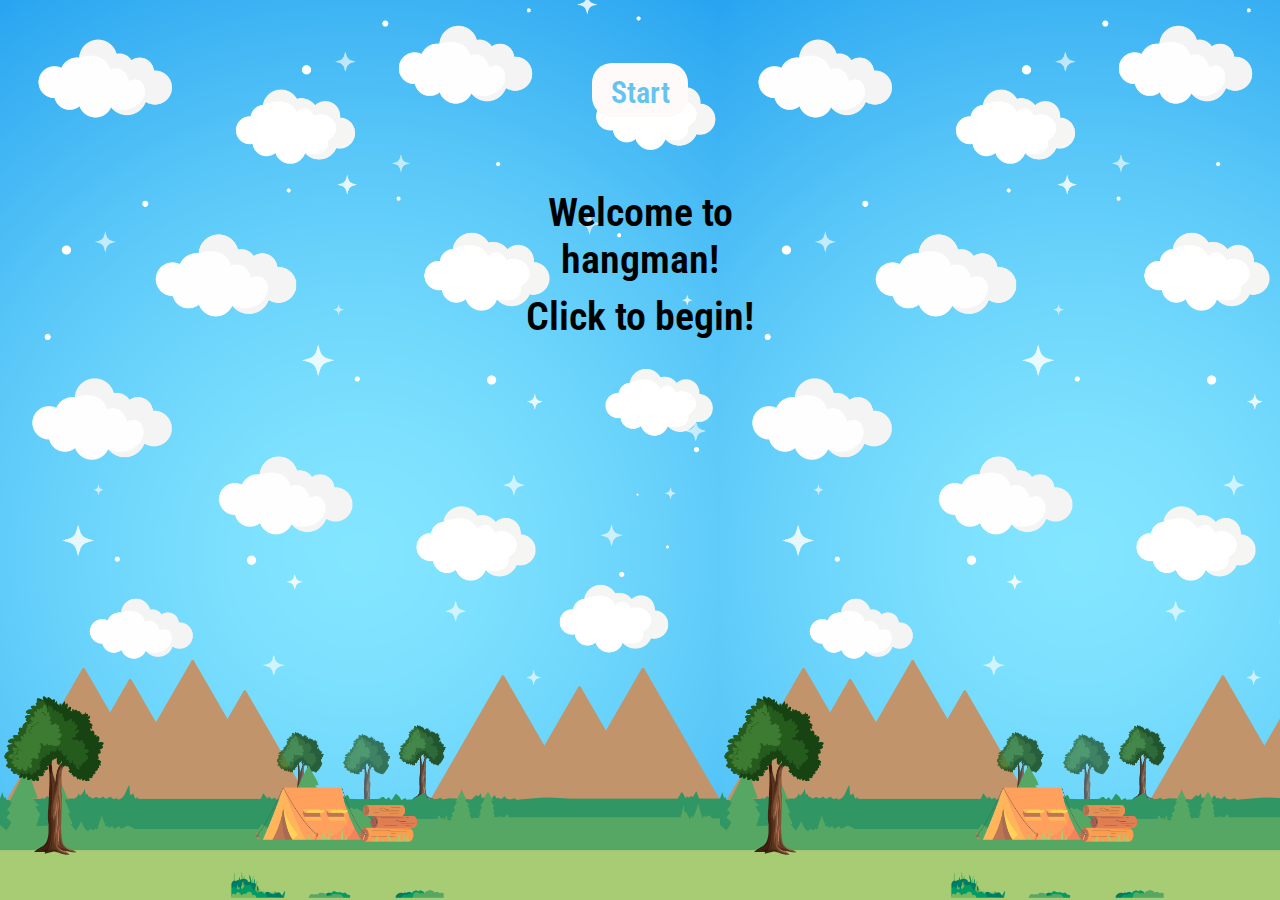
<file: index.html>
<!DOCTYPE html>
<html lang="">

<head>
    <meta charset="utf-8">
    <meta http-equiv="X-UA-Compatible" content="IE=edge">
    <meta name="viewport" content="width=device-width, initial-scale=1">
    <title>Online Hangman</title>
    <link rel="stylesheet" type="text/css" href="assets/css/style.css" />
    <link href="https://fonts.googleapis.com/css2?family=Roboto+Condensed&display=swap" rel="stylesheet">

    <script src="https://cdnjs.cloudflare.com/ajax/libs/gsap/3.5.1/gsap.min.js"></script>


</head>

<body>
    <div id="introPage">

        <div id="buttonContainer">
            <div id="sp" onclick="sp()">Start</div>
        </div>
        <div id="introText">
            <p>Welcome to hangman!</p>
            <p>Click to begin!</p>
        </div>
        <div class="sky">

        </div>

        <div class="ground">

        </div>

        <div class="baloon">

        </div>

    </div>

    <div id="gamePage">
        <div class="questionBox">
            <h2>Q. Guess the phrase</h2>
        </div>

        <div class="sky">

        </div>

        <div class="ground">

        </div>

        <div class="baloon">

        </div>

        <div id="wordWrap">
            <div id="underline1">
                <div id="letter1"></div>
            </div>
            <div id="underline2">
                <div id="letter2"></div>
            </div>
            <div id="underline3">
                <div id="letter3"></div>
            </div>
            <div id="underline4">
                <div id="letter4"></div>
            </div>
            <div id="underline5">
                <div id="letter5"></div>
            </div>
            <div id="underline6">
                <div id="letter6"></div>
            </div>
            <div id="underline7">
                <div id="letter7"></div>
            </div>
            <div id="underline8">
                <div id="letter8"></div>
            </div>
            <div id="underline9">
                <div id="letter9"></div>
            </div>
            <div id="underline10">
                <div id="letter10"></div>
            </div>
            <div id="underline11">
                <div id="letter11"></div>
            </div>
            <div id="underline12">
                <div id="letter12"></div>
            </div>
            <div id="underline13">
                <div id="letter13"></div>
            </div>
            <div id="underline14">
                <div id="letter14"></div>
            </div>
            <div id="underline15">
                <div id="letter15"></div>
            </div>
            <div id="underline16">
                <div id="letter16"></div>
            </div>
            <div id="underline17">
                <div id="letter17"></div>
            </div>
            <div id="underline18">
                <div id="letter18"></div>
            </div>
            <div id="underline19">
                <div id="letter19"></div>
            </div>
            <div id="underline20">
                <div id="letter20"></div>
            </div>
            <div id="underline21">
                <div id="letter21"></div>
            </div>
            <div id="underline22">
                <div id="letter22"></div>
            </div>
            <div id="underline23">
                <div id="letter23"></div>
            </div>
            <div id="underline24">
                <div id="letter24"></div>
            </div>
            <div id="underline25">
                <div id="letter25"></div>
            </div>
            <div id="underline26">
                <div id="letter26"></div>
            </div>
            <div id="underline27">
                <div id="letter27"></div>
            </div>
            <div id="underline28">
                <div id="letter28"></div>
            </div>
            <div id="underline29">
                <div id="letter29"></div>
            </div>
            <div id="underline30">
                <div id="letter30"></div>
            </div>
            <div id="underline31">
                <div id="letter31"></div>
            </div>
            <div id="underline32">
                <div id="letter32"></div>
            </div>
            <div id="underline33">
                <div id="letter33"></div>
            </div>
            <div id="underline34">
                <div id="letter34"></div>
            </div>
            <div id="underline35">
                <div id="letter35"></div>
            </div>
            <div id="underline36">
                <div id="letter36"></div>
            </div>
            <div id="underline37">
                <div id="letter37"></div>
            </div>
            <div id="underline38">
                <div id="letter38"></div>
            </div>
            <div id="underline39">
                <div id="letter39"></div>
            </div>
            <div id="underline40">
                <div id="letter40"></div>
            </div>
        </div>

        <div id="results"></div>
        <div id="letterBank">
            <div class="letterFirstrow" id="letterFirstrow"
                style='width: 100%; display: flex; justify-content: space-around;'>
                <div id="a" value="A" onclick="guessLetter()">A</div>
                <div id="b" value="B" onclick="guessLetter()">B</div>
                <div id="c" value="C" onclick="guessLetter()">C</div>
                <div id="d" value="D" onclick="guessLetter()">D</div>
                <div id="e" value="E" onclick="guessLetter()">E</div>
                <div id="f" value="F" onclick="guessLetter()">F</div>
                <div id="g" value="G" onclick="guessLetter()">G</div>
                <div id="h" value="H" onclick="guessLetter()">H</div>
                <div id="i" value="I" onclick="guessLetter()">I</div>

            </div>
            <div class="letterSecondrow" id="letterSecondrow"
                style='width: 100%; display: flex; justify-content: space-around;'>
                <div id="j" value="J" onclick="guessLetter()">J</div>
                <div id="k" value="K" onclick="guessLetter()">K</div>
                <div id="l" value="L" onclick="guessLetter()">L</div>
                <div id="m" value="M" onclick="guessLetter()">M</div>
                <div id="n" value="N" onclick="guessLetter()">N</div>
                <div id="o" value="O" onclick="guessLetter()">O</div>
                <div id="p" value="P" onclick="guessLetter()">P</div>
                <div id="q" value="Q" onclick="guessLetter()">Q</div>
                <div id="r" value="R" onclick="guessLetter()">R</div>

            </div>
            <div class="letterThirdrow" id="letterThirdrow"
                style='width: 100%; display: flex; justify-content: space-around;'>
                <div id="s" value="S" onclick="guessLetter()">S</div>
                <div id="t" value="T" onclick="guessLetter()">T</div>
                <div id="u" value="U" onclick="guessLetter()">U</div>
                <div id="v" value="V" onclick="guessLetter()">V</div>
                <div id="w" value="W" onclick="guessLetter()">W</div>
                <div id="x" value="X" onclick="guessLetter()">X</div>
                <div id="y" value="Y" onclick="guessLetter()">Y</div>
                <div id="z" value="Z" onclick="guessLetter()">Z</div>
                <div id="?" value="?" onclick="guessLetter()">?</div>
            </div>

        </div>

        <div id="again" onClick="reset()">Play again!</div>
        <div id="home" onClick="window.location.reload()">Main menu</div>

    </div>

    <script type="text/javascript" src="assets/scripts/script.js"></script>
</body>

</html>
</file>
<file: assets/css/style.css>
HEAD html {
    -webkit-text-size-adjust: 100%;
    -ms-text-size-adjust: 100%;
    height: 100%;
    margin: 0;
    font-family: "Roboto Condensed", sans-serif;
}

body {
    height: 100vh;
    background-image: url("../img/Web-bglong.png");
    background-size: contain;
    margin: 0 0;
    overflow: hidden;
}

body,
html,
#category,
#category1,
#category2,
#phrases,
#movies,
#songs,
#challenge,
#introPage,
#introText,
#introText p,
#sp,
#mp,
#sp1,
#mp1,
#multiPage,
#singlePage #wordWrap,
#wordWrap div,
#restriction,
#gamePage,
#letterBank div,
#challengeBank div,
#videoPage {
    -webkit-box-sizing: border-box;
    -moz-box-sizing: border-box;
    box-sizing: border-box;
}

#introPage,
#singlePage {
    position: absolute;
    top: 0;
    right: 0;
    bottom: 0;
    left: 0;
    margin: auto;
}

#introPage {
    display: block;
    height: 100vh;
    width: 50%;
}

#introText {
    width: 45%;
    height: 10vh;
    margin: 10px auto;
}

#introText p {
    font-size: 40px;
    font-weight: 600;
    text-align: center;
    margin: 0 auto 10px auto;
}

#buttonContainer {
    width: 50%;
    height: 7vh;
    margin: 7vh auto;
}

#sp {
    font-size: 30px;
    font-weight: 600;
    width: 30%;
    height: 6vh;
    margin: auto;
    line-height: 60px;
    text-align: center;
    color: #64c4f0;
    background-color: #fffafa;
    border-radius: 20px;
    cursor: pointer;
}

#gamePage {
    display: none;
    text-align: center;
    position: relative;
    height: 100vh;
    background-image: url("../img/Web-bglong.png");
    background-size: cover;
    background-position: bottom;
    animation: mymove 60s ease-in;
    animation-timing-function: ease-in-out;
    -webkit-animation-timing-function: ease-in-out;
}

.questionBox {
    height: 20vh;
    width: 60%;
    margin: 2vh auto 2vh auto;
    border-radius: 40px;
    background-color: rgba(211, 211, 211, 0.2);
}

#homeHangman {
    display: block;
    height: 50vh;
    margin: 0 auto 0 auto;
}

#hangman {
    display: block;
    height: 40vh;
    margin: 0 auto 0 auto;
}

@keyframes mymove {
    50% {
        background-position: center;
    }
    100% {
        background-position: top;
    }
}

#wordWrap {
    display: inline-block;
    width: 830px;
    margin: 0 auto;
    padding: 10px;
}

#letter1,
#letter2,
#letter3,
#letter4,
#letter5,
#letter6,
#letter7,
#letter8,
#letter9,
#letter10,
#letter11,
#letter12,
#letter13,
#letter14,
#letter15,
#letter16,
#letter17,
#letter18,
#letter19,
#letter20,
#letter21,
#letter22,
#letter23,
#letter24,
#letter25,
#letter26,
#letter27,
#letter28,
#letter29,
#letter30,
#letter31,
#letter32,
#letter33,
#letter34,
#letter35,
#letter36,
#letter37,
#letter38,
#letter39,
#letter40 {
    width: 50px;
    height: 60px;
    margin-bottom: 1vh;
    text-align: center;
    font-size: 40px;
    line-height: 80px;
}

#underline1,
#underline2,
#underline3,
#underline4,
#underline5,
#underline6,
#underline7,
#underline8,
#underline9,
#underline10,
#underline11,
#underline12,
#underline13,
#underline14,
#underline15,
#underline16,
#underline17,
#underline18,
#underline19,
#underline20,
#underline21,
#underline22,
#underline23,
#underline24,
#underline25,
#underline26,
#underline27,
#underline28,
#underline29,
#underline30,
#underline31,
#underline32,
#underline33,
#underline34,
#underline35,
#underline36,
#underline37,
#underline38,
#underline39,
#underline40 {
    display: none;
    float: left;
    width: 50px;
    height: 60px;
    margin-right: 5px;
}

#letterBank {
    width: 40%;
    height: 20vh;
    margin: 20px auto;
    font-size: 35px;
    font-weight: 700;
    line-height: 60px;
    text-align: center;
    -webkit-user-select: none;
    -moz-user-select: none;
    -ms-user-select: none;
}

#letterFirstrow div,
#letterSecondrow div,
#letterThirdrow div {
    width: 60px;
    height: 60px;
    margin-top: 10px;
    margin-bottom: 10px;
    cursor: pointer;
    border-radius: 50%;
    background-color: #ffffff;
}

#letterFirstrow div:hover {
    background-color: #d3d3d3;
}

#letterSecondrow div:hover {
    background-color: #d3d3d3;
}

#letterThirdrow div:hover {
    background-color: #d3d3d3;
}

#letterFirstrow div:active {
    background-color: #d3d3d3;
    width: 50px;
    font-size: 45px;
    padding-top: 3px;
}

#letterSecondrow div:active {
    background-color: #d3d3d3;
    width: 50px;
    font-size: 45px;
    padding-top: 3px;
}

#letterThirdrow div:active {
    background-color: #d3d3d3;
    width: 50px;
    font-size: 45px;
    padding-top: 3px;
}

#results {
    margin-top: 5px;
    height: 70px;
    visibility: hidden;
    line-height: 70px;
}

#again,
#home,
#home1 {
    display: none;
    width: 40%;
    height: 5vh;
    margin: 10px auto;
    font-size: 25px;
    line-height: 50px;
    text-align: center;
    color: white;
    background-color: #00006c;
    border-radius: 25px;
    cursor: pointer;
}

#home {
    margin-top: 0px;
}

@media (max-width: 866px) {
    body {
        background-image: url("../img/Web-bglong.png");
    }
    #introPage,
    #singlePage,
    #multiPage,
    #videoPage {
        width: 700px;
        height: 700px;
    }
    #introText {
        width: 350px;
        height: 110px;
    }
    #introText p,
    #multiText p {
        font-size: 25px;
        margin: 10px auto;
    }
    #buttonContainer {
        width: 500px;
        height: 60px;
        margin: 20px auto;
    }
    #sp {
        font-size: 25px;
        width: 175px;
        height: 60px;
        line-height: 60px;
    }
    #sp1 {
        margin: 25px 10px auto auto;
    }
    #mp1 {
        margin: 40px 10px auto auto;
    }
    #homeHangman {
        margin: 100px auto 0 auto;
    }
    #singlePage {
        height: 345px;
    }
    #singlePage p {
        font-size: 30px;
        margin: 0px auto 20px auto;
    }
    #categoryName {
        margin: 0 auto;
        font-size: 30px;
    }
    #wordWrap {
        display: inline-block;
        width: 470px;
        margin: 0 auto;
        padding: 0px;
    }
    #letter1,
    #letter2,
    #letter3,
    #letter4,
    #letter5,
    #letter6,
    #letter7,
    #letter8,
    #letter9,
    #letter10,
    #letter11,
    #letter12,
    #letter13,
    #letter14,
    #letter15,
    #letter16,
    #letter17,
    #letter18,
    #letter19,
    #letter20,
    #letter21,
    #letter22,
    #letter23,
    #letter24,
    #letter25,
    #letter26,
    #letter27,
    #letter28,
    #letter29,
    #letter30,
    #letter31,
    #letter32,
    #letter33,
    #letter34,
    #letter35,
    #letter36,
    #letter37,
    #letter38,
    #letter39,
    #letter40 {
        width: 28px;
        height: 45px;
        font-size: 30px;
        line-height: 45px;
    }
    #underline1,
    #underline2,
    #underline3,
    #underline4,
    #underline5,
    #underline6,
    #underline7,
    #underline8,
    #underline9,
    #underline10,
    #underline11,
    #underline12,
    #underline13,
    #underline14,
    #underline15,
    #underline16,
    #underline17,
    #underline18,
    #underline19,
    #underline20,
    #underline21,
    #underline22,
    #underline23,
    #underline24,
    #underline25,
    #underline26,
    #underline27,
    #underline28,
    #underline29,
    #underline30,
    #underline31,
    #underline32,
    #underline33,
    #underline34,
    #underline35,
    #underline36,
    #underline37,
    #underline38,
    #underline39,
    #underline40 {
        width: 28px;
        height: 45px;
        margin-right: 3px;
    }
    #hangman {
        margin: 20px auto 0 auto;
    }
    #gamePage {
        position: relative;
        height: 100vh;
        background-image: url("../img/Web-bglong.png");
        background-size: cover;
        background-position: bottom;
        animation: mymove 60s ease-in;
        animation-timing-function: ease-in-out;
        -webkit-animation-timing-function: ease-in-out;
    }
    @keyframes mymove {
        50% {
            background-position: center;
        }
        100% {
            background-position: top;
        }
    }
    #letterBank {
        position: relative;
        top: 15vh;
        width: 60%;
        height: 16vh;
        font-size: 35px;
        line-height: 45px;
    }
    #letterBank div,
    #challengeBank div {
        width: 44px;
        height: 44px;
        margin: 0px 3.5px 5px 0px;
    }
    #letterBank div:active,
    #challengeBank div:active {
        width: 44px;
        font-size: 27px;
        padding-top: 0px;
        padding-bottom: 3px;
    }
    #results {
        margin-top: 5px;
        height: 50px;
        visibility: hidden;
        line-height: 70px;
    }
}

@media (max-width: 500px) {
    body {
        height: 100vh;
        background-image: url("../img/mobilelong.png");
        background-size: cover;
        background-position: bottom;
    }
    #introPage {
        height: 100vh;
        width: 100%;
        min-width: 365px;
    }
    #introText p {
        width: 100%;
        font-size: 30px;
        font-weight: 600;
        letter-spacing: 1px;
    }
    #buttonContainer {
        width: 90%;
        height: 50px;
    }
    #sp {
        font-size: 28px;
        font-weight: 600;
        letter-spacing: 1px;
        width: 120px;
        height: 50px;
        line-height: 50px;
    }
    #sp1 {
        margin: 20px 10px auto auto;
    }
    #homeHangman {
        height: 70vh;
        margin: 25px auto 0 auto;
    }
    .questionBox {
        position: relative;
        top: 1vh;
        height: 8vh;
        width: 90%;
        margin: 0 auto 0 auto;
        padding: 5px 5px;
        border-radius: 20px;
        background-color: rgba(211, 211, 211, 0.3);
    }
    .questionBox h2 {
        font-size: 20px;
        font-weight: 500;
    }
    #hangman {
        position: relative;
        top: -5vh;
        display: block;
        height: 55vh;
        margin: 0 auto 0 auto;
    }
    #gamePage {
        position: relative;
        height: 100vh;
        background-image: url("../img/mobilelong.png");
        background-size: cover;
        background-position: bottom;
        animation: mymove 60s ease-in;
        animation-timing-function: ease-in-out;
        -webkit-animation-timing-function: ease-in-out;
    }
    @keyframes mymove {
        50% {
            background-position: center;
        }
        100% {
            background-position: top;
        }
    }
    #wordWrap {
        position: relative;
        top: -6vh;
        width: 80%;
        padding: 10px 10px;
        border-radius: 15px;
        background-color: rgba(211, 211, 211, 0.7);
    }
    #letter1,
    #letter2,
    #letter3,
    #letter4,
    #letter5,
    #letter6,
    #letter7,
    #letter8,
    #letter9,
    #letter10,
    #letter11,
    #letter12,
    #letter13,
    #letter14,
    #letter15,
    #letter16,
    #letter17,
    #letter18,
    #letter19,
    #letter20,
    #letter21,
    #letter22,
    #letter23,
    #letter24,
    #letter25,
    #letter26,
    #letter27,
    #letter28,
    #letter29,
    #letter30,
    #letter31,
    #letter32,
    #letter33,
    #letter34,
    #letter35,
    #letter36,
    #letter37,
    #letter38,
    #letter39,
    #letter40 {
        width: 18px;
        height: 30px;
        margin-bottom: 15px;
        text-align: center;
        font-size: 20px;
        font-weight: 600;
        line-height: 30px;
    }
    #underline1,
    #underline2,
    #underline3,
    #underline4,
    #underline5,
    #underline6,
    #underline7,
    #underline8,
    #underline9,
    #underline10,
    #underline11,
    #underline12,
    #underline13,
    #underline14,
    #underline15,
    #underline16,
    #underline17,
    #underline18,
    #underline19,
    #underline20,
    #underline21,
    #underline22,
    #underline23,
    #underline24,
    #underline25,
    #underline26,
    #underline27,
    #underline28,
    #underline29,
    #underline30,
    #underline31,
    #underline32,
    #underline33,
    #underline34,
    #underline35,
    #underline36,
    #underline37,
    #underline38,
    #underline39,
    #underline40 {
        width: 18px;
        height: 30px;
        margin-right: 3px;
    }
    #letterBank {
        position: relative;
        top: -1vh;
        margin: 0 4% 0 4%;
        width: 92%;
        height: 15vh;
        font-size: 25px;
        line-height: 40px;
    }
    #letterBank div {
        width: 40px;
        height: 40px;
        margin: 0px 5px 10px 0px;
    }
    #letterBank div:active {
        width: 41px;
        font-size: 25px;
        padding-top: 0px;
        padding-bottom: 3px;
    }
}

#wordWrap {
    position: relative;
    top: -6vh;
    width: 80%;
    padding: 10px 10px;
    border-radius: 15px;
    background-color: rgba(211, 211, 211, 0.7);
}

#letter1,
#letter2,
#letter3,
#letter4,
#letter5,
#letter6,
#letter7,
#letter8,
#letter9,
#letter10,
#letter11,
#letter12,
#letter13,
#letter14,
#letter15,
#letter16,
#letter17,
#letter18,
#letter19,
#letter20,
#letter21,
#letter22,
#letter23,
#letter24,
#letter25,
#letter26,
#letter27,
#letter28,
#letter29,
#letter30,
#letter31,
#letter32,
#letter33,
#letter34,
#letter35,
#letter36,
#letter37,
#letter38,
#letter39,
#letter40 {
    width: 18px;
    height: 30px;
    margin-bottom: 15px;
    text-align: center;
    font-size: 20px;
    font-weight: 600;
    line-height: 30px;
}

#underline1,
#underline2,
#underline3,
#underline4,
#underline5,
#underline6,
#underline7,
#underline8,
#underline9,
#underline10,
#underline11,
#underline12,
#underline13,
#underline14,
#underline15,
#underline16,
#underline17,
#underline18,
#underline19,
#underline20,
#underline21,
#underline22,
#underline23,
#underline24,
#underline25,
#underline26,
#underline27,
#underline28,
#underline29,
#underline30,
#underline31,
#underline32,
#underline33,
#underline34,
#underline35,
#underline36,
#underline37,
#underline38,
#underline39,
#underline40 {
    width: 18px;
    height: 30px;
    margin-right: 3px;
}

#letterBank {
    position: relative;
    top: -1vh;
    margin: 0 4% 0 4%;
    width: 92%;
    height: 15vh;
    font-size: 25px;
    line-height: 40px;
}

#letterBank div {
    width: 40px;
    height: 40px;
    margin: 0px 5px 10px 0px;
}

#letterBank div:active {
    width: 41px;
    font-size: 25px;
    padding-top: 0px;
    padding-bottom: 3px;
}

#results {
    position: absolute;
    top: 60vh;
    margin-top: 5px;
    height: 40px;
    width: 10%;
}

@media (max-width: 450px) {
    #restriction {
        right: 60px;
        bottom: 15px;
        font-size: 10px;
    }
}

html {
    -webkit-text-size-adjust: 100%;
    -ms-text-size-adjust: 100%;
    height: 100%;
    margin: 0;
    font-family: "Roboto Condensed", sans-serif;
}

body {
    height: 100vh;
    background-image: url("../img/Web-bglong.png");
    background-size: contain;
    margin: 0 0;
    overflow: hidden;
}

body,
html,
#category,
#category1,
#category2,
#phrases,
#movies,
#songs,
#challenge,
#introPage,
#introText,
#introText p,
#sp,
#mp,
#sp1,
#mp1,
#multiPage,
#singlePage #wordWrap,
#wordWrap div,
#restriction,
#gamePage,
#letterBank div,
#challengeBank div,
#videoPage {
    -webkit-box-sizing: border-box;
    -moz-box-sizing: border-box;
    box-sizing: border-box;
}

#introPage,
#singlePage {
    position: absolute;
    top: 0;
    right: 0;
    bottom: 0;
    left: 0;
    margin: auto;
}

#introPage {
    display: block;
    height: 100vh;
    width: 50%;
}

#introText {
    width: 45%;
    height: 10vh;
    margin: 10px auto;
}

#introText p {
    font-size: 40px;
    font-weight: 600;
    text-align: center;
    margin: 0 auto 10px auto;
}

#buttonContainer {
    width: 50%;
    height: 7vh;
    margin: 7vh auto;
}

#sp {
    font-size: 30px;
    font-weight: 600;
    width: 30%;
    height: 6vh;
    margin: auto;
    line-height: 60px;
    text-align: center;
    color: #64c4f0;
    background-color: #fffafa;
    border-radius: 20px;
    cursor: pointer;
}

#gamePage {
    display: none;
    text-align: center;
}

.questionBox {
    height: 20vh;
    width: 60%;
    margin: 2vh auto 2vh auto;
    border-radius: 40px;
    background-color: rgba(211, 211, 211, 0.2);
}

#homeHangman {
    display: block;
    height: 50vh;
    margin: 0 auto 0 auto;
}

#hangman {
    display: block;
    height: 40vh;
    margin: 0 auto 0 auto;
}

#wordWrap {
    display: inline-block;
    width: 830px;
    margin: 0 auto;
    padding: 10px;
}

#letter1,
#letter2,
#letter3,
#letter4,
#letter5,
#letter6,
#letter7,
#letter8,
#letter9,
#letter10,
#letter11,
#letter12,
#letter13,
#letter14,
#letter15,
#letter16,
#letter17,
#letter18,
#letter19,
#letter20,
#letter21,
#letter22,
#letter23,
#letter24,
#letter25,
#letter26,
#letter27,
#letter28,
#letter29,
#letter30,
#letter31,
#letter32,
#letter33,
#letter34,
#letter35,
#letter36,
#letter37,
#letter38,
#letter39,
#letter40 {
    width: 50px;
    height: 60px;
    margin-bottom: 1vh;
    text-align: center;
    font-size: 40px;
    line-height: 80px;
}

#underline1,
#underline2,
#underline3,
#underline4,
#underline5,
#underline6,
#underline7,
#underline8,
#underline9,
#underline10,
#underline11,
#underline12,
#underline13,
#underline14,
#underline15,
#underline16,
#underline17,
#underline18,
#underline19,
#underline20,
#underline21,
#underline22,
#underline23,
#underline24,
#underline25,
#underline26,
#underline27,
#underline28,
#underline29,
#underline30,
#underline31,
#underline32,
#underline33,
#underline34,
#underline35,
#underline36,
#underline37,
#underline38,
#underline39,
#underline40 {
    display: none;
    float: left;
    width: 50px;
    height: 60px;
    margin-right: 5px;
}

#letterBank {
    width: 40%;
    height: 20vh;
    margin: 20px auto;
    font-size: 35px;
    font-weight: 700;
    line-height: 60px;
    text-align: center;
    -webkit-user-select: none;
    -moz-user-select: none;
    -ms-user-select: none;
}

#letterFirstrow div,
#letterSecondrow div,
#letterThirdrow div {
    width: 60px;
    height: 60px;
    margin-top: 10px;
    margin-bottom: 10px;
    cursor: pointer;
    border-radius: 50%;
    background-color: #ffffff;
}

#letterFirstrow div:hover {
    background-color: #d3d3d3;
}

#letterSecondrow div:hover {
    background-color: #d3d3d3;
}

#letterThirdrow div:hover {
    background-color: #d3d3d3;
}

#letterFirstrow div:active {
    background-color: #d3d3d3;
    width: 50px;
    font-size: 45px;
    padding-top: 3px;
}

#letterSecondrow div:active {
    background-color: #d3d3d3;
    width: 50px;
    font-size: 45px;
    padding-top: 3px;
}

#letterThirdrow div:active {
    background-color: #d3d3d3;
    width: 50px;
    font-size: 45px;
    padding-top: 3px;
}

#results {
    margin-top: 5px;
    height: 70px;
    visibility: hidden;
    line-height: 70px;
}

#again,
#home,
#home1 {
    display: none;
    width: 40%;
    height: 5vh;
    margin: 10px auto;
    font-size: 25px;
    line-height: 50px;
    text-align: center;
    color: white;
    background-color: #00006c;
    border-radius: 25px;
    cursor: pointer;
}

#home {
    margin-top: 0px;
}

@media (max-width: 866px) {
    body {
        background-image: url("../img/Web-bglong.png");
    }
    #introPage,
    #singlePage,
    #multiPage,
    #videoPage {
        width: 700px;
        height: 700px;
    }
    #introText {
        width: 350px;
        height: 110px;
    }
    #introText p,
    #multiText p {
        font-size: 25px;
        margin: 10px auto;
    }
    #buttonContainer {
        width: 500px;
        height: 60px;
        margin: 20px auto;
    }
    #sp {
        font-size: 25px;
        width: 175px;
        height: 60px;
        line-height: 60px;
    }
    #sp1 {
        margin: 25px 10px auto auto;
    }
    #mp1 {
        margin: 40px 10px auto auto;
    }
    #homeHangman {
        margin: 100px auto 0 auto;
    }
    #singlePage {
        height: 345px;
    }
    #singlePage p {
        font-size: 30px;
        margin: 0px auto 20px auto;
    }
    #categoryName {
        margin: 0 auto;
        font-size: 30px;
    }
    #wordWrap {
        display: inline-block;
        width: 470px;
        margin: 0 auto;
        padding: 0px;
    }
    #letter1,
    #letter2,
    #letter3,
    #letter4,
    #letter5,
    #letter6,
    #letter7,
    #letter8,
    #letter9,
    #letter10,
    #letter11,
    #letter12,
    #letter13,
    #letter14,
    #letter15,
    #letter16,
    #letter17,
    #letter18,
    #letter19,
    #letter20,
    #letter21,
    #letter22,
    #letter23,
    #letter24,
    #letter25,
    #letter26,
    #letter27,
    #letter28,
    #letter29,
    #letter30,
    #letter31,
    #letter32,
    #letter33,
    #letter34,
    #letter35,
    #letter36,
    #letter37,
    #letter38,
    #letter39,
    #letter40 {
        width: 28px;
        height: 45px;
        font-size: 30px;
        line-height: 45px;
    }
    #underline1,
    #underline2,
    #underline3,
    #underline4,
    #underline5,
    #underline6,
    #underline7,
    #underline8,
    #underline9,
    #underline10,
    #underline11,
    #underline12,
    #underline13,
    #underline14,
    #underline15,
    #underline16,
    #underline17,
    #underline18,
    #underline19,
    #underline20,
    #underline21,
    #underline22,
    #underline23,
    #underline24,
    #underline25,
    #underline26,
    #underline27,
    #underline28,
    #underline29,
    #underline30,
    #underline31,
    #underline32,
    #underline33,
    #underline34,
    #underline35,
    #underline36,
    #underline37,
    #underline38,
    #underline39,
    #underline40 {
        width: 28px;
        height: 45px;
        margin-right: 3px;
    }
    #hangman {
        margin: 20px auto 0 auto;
    }
    #letterBank {
        position: relative;
        top: 15vh;
        width: 60%;
        height: 16vh;
        font-size: 35px;
        line-height: 45px;
    }
    #letterBank div,
    #challengeBank div {
        width: 44px;
        height: 44px;
        margin: 0px 3.5px 5px 0px;
    }
    #letterBank div:active,
    #challengeBank div:active {
        width: 44px;
        font-size: 27px;
        padding-top: 0px;
        padding-bottom: 3px;
    }
    #results {
        margin-top: 5px;
        height: 50px;
        visibility: hidden;
        line-height: 70px;
    }
}

@media (max-width: 500px) {
    body {
        height: 100vh;
    }
    #introPage {
        height: 100vh;
        width: 100%;
        min-width: 365px;
    }
    .sky {
        position: absolute;
        top: 0vh;
        height: 100vh;
        width: 100%;
        background: url("../img/mobilebgsky.png");
        background-size: cover;
        z-index: -2;
    }
    .ground {
        position: absolute;
        top: 0vh;
        height: 100vh;
        width: 100%;
        background: url("../img/mobilebgland.png");
        background-size: contain;
        z-index: -1;
    }
    .baloon {
        position: relative;
        top: 4vh;
        margin: 0 auto 0 auto;
        height: 60vh;
        width: 60%;
        background: url("../img/Balloon_0.png");
        background-size: contain;
        z-index: 0;
    }
    #introText {
        position: relative;
        top: -5vh;
        margin: 0 auto 0 auto;
        height: 3vh;
        width: 100%;
        z-index: 1;
    }
    #introText p {
        font-size: 30px;
        font-weight: 700;
        letter-spacing: 1px;
    }
    #buttonContainer {
        position: relative;
        top: 80vh;
        margin: 0 auto 0 auto;
        width: 90%;
        height: 50px;
        z-index: 2;
    }
    #sp {
        font-size: 28px;
        font-weight: 600;
        letter-spacing: 1px;
        width: 120px;
        height: 50px;
        line-height: 50px;
        z-index: 2;
    }
    #sp1 {
        margin: 20px 10px auto auto;
    }
    #homeHangman {
        height: 70vh;
        margin: 25px auto 0 auto;
    }
    .questionBox {
        position: relative;
        top: 1vh;
        height: 8vh;
        width: 90%;
        margin: 0 auto 0 auto;
        padding: 5px 5px;
        border-radius: 20px;
        background-color: rgba(211, 211, 211, 0.3);
    }
    .questionBox h2 {
        font-size: 20px;
        font-weight: 500;
    }
    #hangman {
        position: relative;
        top: -5vh;
        display: block;
        height: 55vh;
        margin: 0 auto 0 auto;
    }
    #gamePage {
        position: relative;
        height: 100vh;
    }
    #gamePage .sky {
        position: absolute;
        top: 0vh;
        height: 100vh;
        width: 100%;
        background: url("../img/mobilebgsky.png");
        background-position: bottom;
        background-size: cover;
        z-index: -2;
        animation: moveSky 14s ease-in-out;
        -webkit-animation-fill-mode: forwards;
    }
    @keyframes moveSky {
        100% {
            background-position: top;
        }
    }
    #gamePage .ground {
        position: absolute;
        top: 0vh;
        height: 100vh;
        width: 100%;
        background: url("../img/mobilebgland.png");
        background-size: contain;
        z-index: -1;
        animation: moveGround 10s ease-in-out;
        -webkit-animation-fill-mode: forwards;
    }
    @keyframes moveGround {
        100% {
            top: 110vh;
        }
    }
    #gamePage .baloon {
        position: relative;
        top: 0vh;
        margin: 0 auto 0 auto;
        height: 50vh;
        width: 50%;
        background: url("../img/Balloon_0.png");
        background-size: contain;
        animation: moveBaloon 2s ease-in infinite;
        z-index: 0;
    }
    @keyframes moveBaloon {
        25% {
            top: -1vh;
        }
        50% {
            top: -2vh;
        }
        75% {
            top: -1vh;
        }
        100% {
            top: 0vh;
        }
    }
    #wordWrap {
        position: relative;
        top: -6vh;
        width: 80%;
        padding: 10px 10px;
        border-radius: 15px;
        background-color: rgba(211, 211, 211, 0.7);
    }
    #wordWrap {
        position: relative;
        top: -9vh;
        width: 80%;
        padding: 10px 10px;
        border-radius: 15px;
        background-color: rgba(211, 211, 211, 0.7);
    }
    #letter1,
    #letter2,
    #letter3,
    #letter4,
    #letter5,
    #letter6,
    #letter7,
    #letter8,
    #letter9,
    #letter10,
    #letter11,
    #letter12,
    #letter13,
    #letter14,
    #letter15,
    #letter16,
    #letter17,
    #letter18,
    #letter19,
    #letter20,
    #letter21,
    #letter22,
    #letter23,
    #letter24,
    #letter25,
    #letter26,
    #letter27,
    #letter28,
    #letter29,
    #letter30,
    #letter31,
    #letter32,
    #letter33,
    #letter34,
    #letter35,
    #letter36,
    #letter37,
    #letter38,
    #letter39,
    #letter40 {
        width: 18px;
        height: 30px;
        margin-bottom: 15px;
        text-align: center;
        font-size: 20px;
        font-weight: 600;
        line-height: 30px;
    }
    #underline1,
    #underline2,
    #underline3,
    #underline4,
    #underline5,
    #underline6,
    #underline7,
    #underline8,
    #underline9,
    #underline10,
    #underline11,
    #underline12,
    #underline13,
    #underline14,
    #underline15,
    #underline16,
    #underline17,
    #underline18,
    #underline19,
    #underline20,
    #underline21,
    #underline22,
    #underline23,
    #underline24,
    #underline25,
    #underline26,
    #underline27,
    #underline28,
    #underline29,
    #underline30,
    #underline31,
    #underline32,
    #underline33,
    #underline34,
    #underline35,
    #underline36,
    #underline37,
    #underline38,
    #underline39,
    #underline40 {
        width: 18px;
        height: 30px;
        margin-right: 3px;
    }
    #letterBank {
        position: relative;
        top: -3.5vh;
        margin: 0 4% 0 4%;
        width: 92%;
        height: 15vh;
        font-size: 25px;
        line-height: 40px;
    }
    #letterBank div {
        width: 40px;
        height: 40px;
        margin: 0px 5px 10px 0px;
    }
    #letterBank div:active {
        width: 41px;
        font-size: 25px;
        padding-top: 0px;
        padding-bottom: 3px;
    }
    #results {
        position: absolute;
        top: 60vh;
        margin-top: 5px;
        height: 40px;
        width: 10%;
    }
    @media (max-width: 450px) {
        #restriction {
            right: 60px;
            bottom: 15px;
            font-size: 10px;
        }
    }
}
</file>
